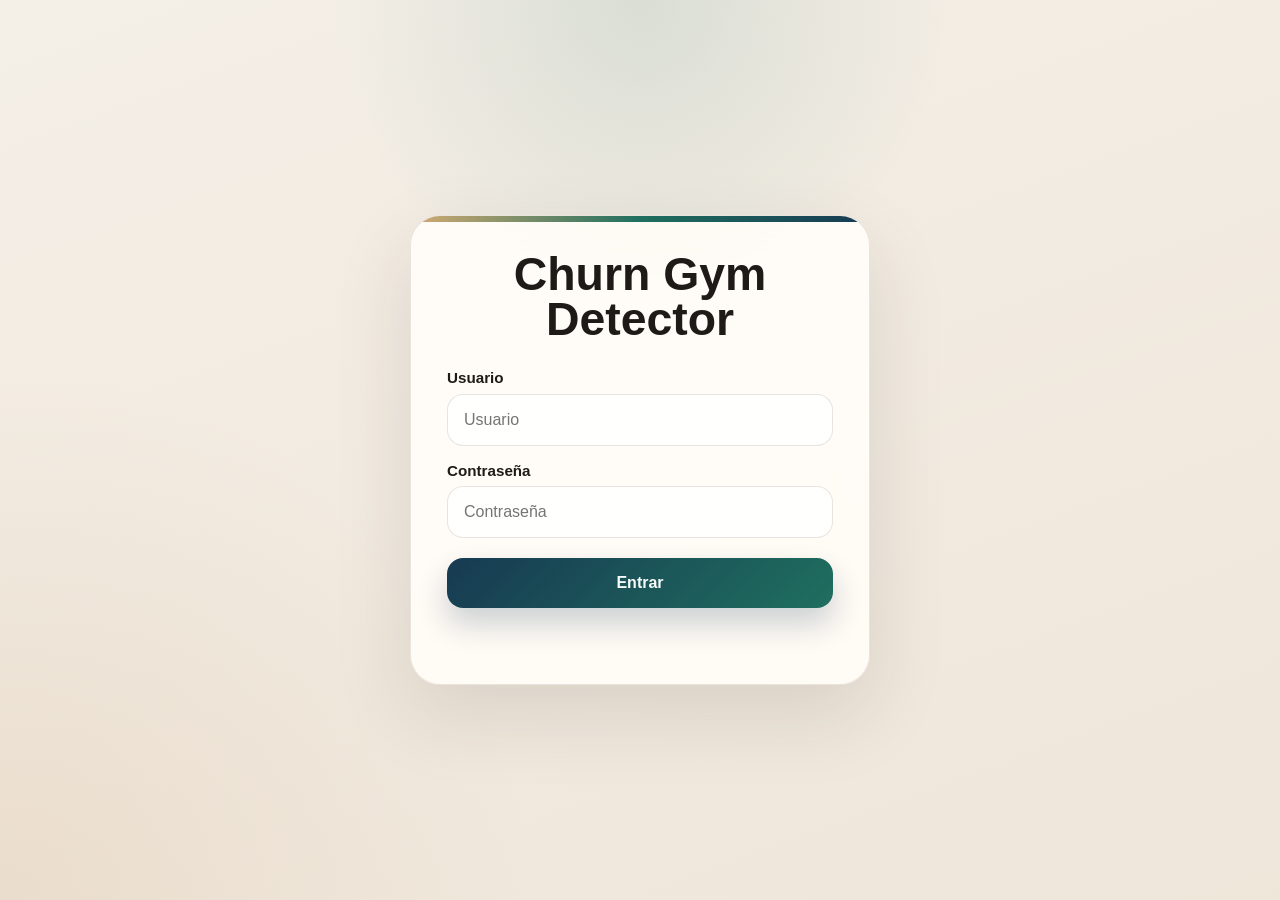
<file: frontend/index.html>
<!DOCTYPE html>
<html lang="es">
<head>
  <meta charset="UTF-8">
  <meta name="viewport" content="width=device-width, initial-scale=1.0">
  <title>Churn Gym Detector | Inicio de sesión</title>
  <link rel="stylesheet" href="./css/login.css">
</head>
<body>
  <main class="login-shell">
    <section class="login-card" aria-label="Formulario de inicio de sesión">
      <h1 class="card-title">Churn Gym Detector</h1>

      <form class="login-form" data-login-form novalidate>
        <div class="field">
          <label for="username">Usuario</label>
          <input id="username" name="username" type="text" autocomplete="username" placeholder="Usuario" required>
        </div>

        <div class="field">
          <label for="password">Contraseña</label>
          <input id="password" name="password" type="password" autocomplete="current-password" placeholder="Contraseña" required>
        </div>

        <button class="login-button" type="submit" data-submit-button>Entrar</button>
        <p class="feedback" data-feedback data-state="idle" aria-live="polite"></p>
      </form>
    </section>
  </main>

  <script type="module" src="./js/pages/login.js"></script>
</body>
</html>
</file>
<file: frontend/css/login.css>
:root {
  /* Variables base del tema para reutilizar colores, sombras, radios y tipografía. */
  --page-bg: #f4efe7;
  --panel: rgba(255, 252, 247, 0.94);
  --panel-border: rgba(88, 64, 49, 0.12);
  --primary: #1f6f5f;
  --text: #1f1a17;
  --error: #b42318;
  --success: #176c4b;
  --shadow: 0 30px 80px rgba(45, 34, 28, 0.12);
  --radius-lg: 16px;
  --radius-xl: 30px;
  font-family: "Segoe UI Variable Text", "Bahnschrift", sans-serif;
}

* {
  box-sizing: border-box;
}

body {
  margin: 0;
  min-height: 100vh;
  color: var(--text);

  /* Fondo compuesto por degradados para aportar profundidad sin utilizar imágenes externas. */
  background:
    radial-gradient(circle at top, rgba(31, 111, 95, 0.12), transparent 28%),
    radial-gradient(circle at bottom left, rgba(201, 164, 119, 0.18), transparent 34%),
    linear-gradient(160deg, var(--page-bg) 0%, #efe6da 100%);
}

.login-shell {
  /* Contenedor principal encargado de centrar el formulario en la pantalla. */
  min-height: 100vh;
  display: flex;
  align-items: center;
  justify-content: center;
  padding: 2rem;
}

.login-card {
  /* Tarjeta principal del formulario de inicio de sesión. */
  width: min(100%, 460px);
  padding: 2.25rem;
  border-radius: var(--radius-xl);
  background: var(--panel);
  border: 1px solid var(--panel-border);
  box-shadow: var(--shadow);
  backdrop-filter: blur(14px);
  position: relative;
  overflow: hidden;
  text-align: center;
}

.login-card::before {
  /* Línea superior decorativa para reforzar la identidad visual de la interfaz. */
  content: "";
  position: absolute;
  inset: 0 0 auto;
  height: 6px;
  background: linear-gradient(90deg, #d3ab72, var(--primary), #173a52);
}

.card-title {
  margin: 0 0 1.75rem;
  font-size: clamp(2rem, 5vw, 2.9rem);
  line-height: 0.96;
}

.login-form {
  display: grid;
  gap: 1rem;
}

.field {
  display: grid;
  gap: 0.45rem;
  text-align: left;
}

.field label {
  font-weight: 700;
  font-size: 0.95rem;
}

.field input {
  width: 100%;
  padding: 1rem;
  border-radius: var(--radius-lg);
  border: 1px solid rgba(88, 64, 49, 0.14);
  background: rgba(255, 255, 255, 0.9);
  color: var(--text);
  font: inherit;
  transition: border-color 160ms ease, box-shadow 160ms ease, background-color 160ms ease;
}

.field input:focus {
  /* Resalta el campo activo para mejorar la accesibilidad y la respuesta visual. */
  outline: 3px solid rgba(31, 111, 95, 0.14);
  border-color: rgba(31, 111, 95, 0.44);
  box-shadow: 0 0 0 4px rgba(31, 111, 95, 0.06);
}

.login-button {
  appearance: none;
  border: 0;
  border-radius: var(--radius-lg);
  padding: 1rem 1.2rem;
  background: linear-gradient(135deg, #173a52, var(--primary));
  color: #f7fbfa;
  font: inherit;
  font-weight: 700;
  cursor: pointer;
  transition: transform 160ms ease, box-shadow 160ms ease, opacity 160ms ease;
  box-shadow: 0 16px 30px rgba(23, 58, 82, 0.22);
  margin-top: 0.25rem;
}

.login-button:hover {
  transform: translateY(-1px);
}

.login-button:disabled {
  /* Estado visual utilizado mientras se procesa la solicitud de inicio de sesión. */
  opacity: 0.72;
  cursor: wait;
  transform: none;
}

.feedback {
  /* Reserva espacio para mostrar errores o avisos sin desplazar el formulario. */
  min-height: 1.5rem;
  margin: 0;
  font-size: 0.95rem;
}

.feedback[data-state="error"] {
  color: var(--error);
}

.feedback[data-state="success"] {
  color: var(--success);
}

@media (max-width: 640px) {
  /* Ajustes de espaciado para mejorar la visualización en pantallas pequeñas. */
  .login-shell {
    padding: 1rem;
  }

  .login-card {
    padding: 1.4rem;
    border-radius: 24px;
  }
}
</file>
<file: frontend/css/cliente-detalle.css>
/* Variables globales de color, tipografía y sombras utilizadas en la pantalla de detalle. */
:root {
  --bg: #f5f7f2;
  --panel: #ffffff;
  --line: #dbe2d4;
  --text: #1d2420;
  --muted: #68736d;
  --primary: #1f6f5f;
  --primary-dark: #174f45;
  --high: #c93d2b;
  --medium: #b7791f;
  --low: #2f855a;
  --shadow: 0 20px 55px rgba(29, 36, 32, 0.1);
  font-family: "Segoe UI Variable Text", "Bahnschrift", sans-serif;
}

* {
  box-sizing: border-box;
}

body {
  margin: 0;
  min-height: 100vh;
  color: var(--text);
  background: linear-gradient(180deg, #eef4ee 0%, var(--bg) 38%, #f8f8f4 100%);
}

h1,
h2,
p {
  margin-top: 0;
}

.topbar {
  display: flex;
  align-items: center;
  justify-content: space-between;
  gap: 1.5rem;
  padding: 1.5rem clamp(1rem, 4vw, 3rem);
  border-bottom: 1px solid var(--line);
  background: rgba(255, 255, 255, 0.82);
  backdrop-filter: blur(12px);
  position: sticky;
  top: 0;
  z-index: 10;
}

.eyebrow {
  margin: 0 0 0.25rem;
  color: var(--primary-dark);
  font-size: 0.78rem;
  font-weight: 800;
  text-transform: uppercase;
}

h1 {
  margin-bottom: 0;
  font-size: 1.65rem;
}

h2 {
  margin-bottom: 0.35rem;
  font-size: 1.2rem;
}

.session {
  display: flex;
  align-items: center;
  gap: 0.75rem;
  color: var(--muted);
  font-weight: 700;
}

button {
  font: inherit;
  cursor: pointer;
}

.ghost-button {
  border: 0;
  border-radius: 8px;
  padding: 0.75rem 1rem;
  color: var(--primary-dark);
  background: #e9f1ed;
  font-weight: 800;
}

.detail-page {
  width: min(1100px, 100%);
  margin: 0 auto;
  padding: 1.5rem clamp(1rem, 4vw, 3rem) 3rem;
}

.hero-card,
.panel {
  border: 1px solid var(--line);
  border-radius: 8px;
  background: var(--panel);
  box-shadow: var(--shadow);
}

.hero-card {
  display: flex;
  align-items: center;
  justify-content: space-between;
  gap: 1rem;
  padding: 1.25rem;
  margin-bottom: 1rem;
  border-left: 4px solid var(--line);
}

.hero-card.ALTO  { border-left-color: var(--high); }
.hero-card.MEDIO { border-left-color: var(--medium); }
.hero-card.BAJO  { border-left-color: var(--low); }

.hero-email {
  margin-bottom: 0;
  color: var(--muted);
}

.hero-risk {
  display: grid;
  gap: 0.3rem;
  min-width: 210px;
  justify-items: end;
  text-align: right;
}

.hero-risk strong {
  font-size: 2rem;
  line-height: 1;
}

.hero-risk strong.ALTO   { color: var(--high); }
.hero-risk strong.MEDIO  { color: var(--medium); }
.hero-risk strong.BAJO   { color: var(--low); }

.prob-bar {
  width: 100%;
  height: 6px;
  border-radius: 999px;
  background: var(--line);
  overflow: hidden;
}

.prob-fill {
  height: 100%;
  border-radius: 999px;
  width: 0;
  transition: width 0.6s ease;
  background: var(--muted);
}

.prob-fill.ALTO  { background: var(--high); }
.prob-fill.MEDIO { background: var(--medium); }
.prob-fill.BAJO  { background: var(--low); }

.trend-positive { color: var(--low); }
.trend-negative { color: var(--high); }

.hero-risk span:last-child {
  color: var(--muted);
  font-size: 0.9rem;
  font-weight: 700;
}

.risk-pill {
  display: inline-flex;
  align-items: center;
  justify-content: center;
  min-width: 90px;
  min-height: 38px;
  padding: 0.35rem 0.7rem;
  border-radius: 999px;
  color: #ffffff;
  background: var(--muted);
  font-size: 0.8rem;
  font-weight: 900;
}

.risk-pill.ALTO {
  background: var(--high);
}

.risk-pill.MEDIO {
  background: var(--medium);
}

.risk-pill.BAJO {
  background: var(--low);
}

.detail-grid {
  /* Organización del contenido en dos columnas: perfil del cliente y actividad registrada. */
  display: grid;
  grid-template-columns: repeat(2, minmax(0, 1fr));
  gap: 1rem;
}

.panel-heading {
  padding: 1rem;
  border-bottom: 1px solid var(--line);
}

.panel-heading p {
  margin-bottom: 0;
  color: var(--muted);
  font-size: 0.9rem;
  font-weight: 700;
}

.detail-list {
  display: grid;
  gap: 0.8rem;
  margin: 0;
  padding: 1rem;
}

.detail-list div {
  padding-top: 0.8rem;
  border-top: 1px solid var(--line);
}

.detail-list div:first-child {
  padding-top: 0;
  border-top: 0;
}

.detail-list dt {
  color: var(--muted);
  font-size: 0.78rem;
  font-weight: 800;
  text-transform: uppercase;
}

.detail-list dd {
  margin: 0.25rem 0 0;
  font-weight: 800;
}

.feedback {
  min-height: 1.4rem;
  margin: 1rem 0 0;
  color: var(--high);
  font-weight: 700;
}

@media (max-width: 860px) {
  .topbar,
  .session,
  .hero-card {
    align-items: flex-start;
    flex-direction: column;
  }

  .hero-risk {
    justify-items: start;
    text-align: left;
  }

  .detail-grid {
    grid-template-columns: 1fr;
  }
}
</file>
<file: frontend/css/dashboard.css>
:root {
  /* Variables comunes del dashboard para reutilizar colores, sombras y tipografía. */
  --bg: #f5f7f2;
  --panel: #ffffff;
  --line: #dbe2d4;
  --text: #1d2420;
  --muted: #68736d;
  --primary: #1f6f5f;
  --primary-dark: #174f45;
  --high: #c93d2b;
  --medium: #b7791f;
  --low: #2f855a;
  --shadow: 0 20px 55px rgba(29, 36, 32, 0.1);
  font-family: "Segoe UI Variable Text", "Bahnschrift", sans-serif;
}

* {
  box-sizing: border-box;
}

body {
  margin: 0;
  min-height: 100vh;
  color: var(--text);

  /* Fondo con degradado suave para mantener una interfaz limpia y homogénea. */
  background: linear-gradient(180deg, #eef4ee 0%, var(--bg) 38%, #f8f8f4 100%);
}

.topbar {
  display: flex;
  align-items: center;
  justify-content: space-between;
  gap: 1.5rem;
  padding: 1.5rem clamp(1rem, 4vw, 3rem);
  border-bottom: 1px solid var(--line);
  background: rgba(255, 255, 255, 0.82);
  backdrop-filter: blur(12px);
  position: sticky;
  top: 0;
  z-index: 10;
}

.eyebrow {
  margin: 0 0 0.25rem;
  color: var(--primary-dark);
  font-size: 0.78rem;
  font-weight: 800;
  letter-spacing: 0;
  text-transform: uppercase;
}

h1,
h2,
p {
  margin-top: 0;
}

h1 {
  margin-bottom: 0;
  font-size: 1.65rem;
}

h2 {
  margin-bottom: 0.35rem;
  font-size: 1.15rem;
}

.session {
  display: flex;
  align-items: center;
  gap: 0.75rem;
  color: var(--muted);
  font-weight: 700;
}

button,
input,
select {
  font: inherit;
}

button {
  cursor: pointer;
}

.ghost-button,
.primary-button {
  border: 0;
  border-radius: 8px;
  padding: 0.75rem 1rem;
  font-weight: 800;
}

.ghost-button {
  color: var(--primary-dark);
  background: #e9f1ed;
}

.primary-button {
  align-self: end;
  color: #ffffff;
  background: linear-gradient(135deg, var(--primary-dark), var(--primary));
  box-shadow: 0 12px 25px rgba(31, 111, 95, 0.2);
}

.dashboard {
  width: min(1600px, calc(100vw - 1.5rem));
  margin: 0 auto;
  padding: 1.25rem clamp(0.75rem, 2vw, 2rem) 3rem;
}

.toolbar,
.selection-panel,
.table-panel,
.insight-panel {
  border: 1px solid var(--line);
  border-radius: 8px;
  background: var(--panel);
  box-shadow: var(--shadow);
}

.toolbar {
  display: grid;
  grid-template-columns: repeat(4, minmax(130px, 180px)) minmax(160px, 1fr) auto;
  gap: 1rem;
  align-items: end;
  padding: 1rem;
  margin-bottom: 1rem;
}

.pagination {
  display: flex;
  align-items: center;
  justify-content: center;
  gap: 1rem;
  padding: 0.75rem 1rem;
  border-top: 1px solid var(--line);
  color: var(--muted);
  font-size: 0.9rem;
  font-weight: 700;
}

.selection-panel {
  display: flex;
  align-items: center;
  justify-content: space-between;
  gap: 1rem;
  padding: 1rem;
  margin-bottom: 1rem;
  background: linear-gradient(135deg, #f0f6f3, #ffffff);
}

.control {
  display: grid;
  gap: 0.4rem;
}

.control label {
  color: var(--muted);
  font-size: 0.86rem;
  font-weight: 800;
}

.control input,
.control select {
  width: 100%;
  min-height: 44px;
  border: 1px solid var(--line);
  border-radius: 8px;
  padding: 0.7rem 0.8rem;
  background: #fbfcfa;
  color: var(--text);
}

.selection-actions {
  display: flex;
  align-items: center;
  gap: 0.75rem;
  flex-wrap: wrap;
  justify-content: flex-end;
}

.selection-count {
  display: inline-flex;
  align-items: center;
  padding: 0.35rem 0.75rem;
  border-radius: 999px;
  background: #e9f1ed;
  color: var(--primary-dark);
  font-size: 0.86rem;
  font-weight: 800;
}

.content-grid {
  /* Distribución principal del dashboard: tabla de clientes y panel lateral de resumen. */
  display: grid;
  grid-template-columns: minmax(0, 1fr) 280px;
  gap: 1rem;
  align-items: start;
}

.table-panel,
.insight-panel {
  overflow: hidden;
}

.panel-heading {
  display: flex;
  align-items: center;
  justify-content: space-between;
  gap: 1rem;
  padding: 1rem;
  border-bottom: 1px solid var(--line);
}

.panel-heading p,
.panel-heading span {
  margin: 0;
  color: var(--muted);
  font-size: 0.9rem;
  font-weight: 700;
}

.panel-heading-stack {
  align-items: flex-start;
  justify-content: flex-start;
}

.insight-panel {
  padding-bottom: 1rem;
}

.chart-shell {
  /* Contenedor del gráfico circular de distribución de riesgos. */
  display: flex;
  justify-content: center;
  padding: 1rem 1rem 0.5rem;
}

.risk-chart {
  display: grid;
  place-items: center;
  width: 210px;
  aspect-ratio: 1;
  border-radius: 50%;
  background: conic-gradient(var(--high) 0 34%, var(--medium) 34% 67%, var(--low) 67% 100%);
  box-shadow: inset 0 0 0 1px rgba(29, 36, 32, 0.05);
}

.risk-chart-inner {
  display: grid;
  place-items: center;
  width: 58%;
  aspect-ratio: 1;
  border-radius: 50%;
  background: var(--panel);
  box-shadow: inset 0 0 0 1px var(--line);
  text-align: center;
}

.risk-chart-inner strong {
  font-size: 2rem;
  line-height: 1;
}

.risk-chart-inner span {
  color: var(--muted);
  font-size: 0.86rem;
  font-weight: 700;
}

.chart-legend {
  display: grid;
  gap: 0.75rem;
  margin: 0;
  padding: 0 1rem;
}

.chart-legend div {
  padding-top: 0.75rem;
  border-top: 1px solid var(--line);
}

.chart-legend dt,
.chart-legend dd {
  margin: 0;
}

.chart-legend dt {
  display: flex;
  align-items: center;
  gap: 0.55rem;
  font-size: 0.93rem;
  font-weight: 800;
}

.chart-legend dd {
  margin-top: 0.25rem;
  color: var(--muted);
  font-size: 0.93rem;
  font-weight: 700;
}

.legend-dot {
  width: 0.75rem;
  height: 0.75rem;
  border-radius: 50%;
  flex: 0 0 auto;
}

.legend-dot-high {
  background: var(--high);
}

.legend-dot-medium {
  background: var(--medium);
}

.legend-dot-low {
  background: var(--low);
}

.table-wrap {
  overflow-x: auto;
}

table {
  width: 100%;
  border-collapse: collapse;
  min-width: 980px;
}

th,
td {
  padding: 0.9rem 1rem;
  border-bottom: 1px solid var(--line);
  text-align: left;
}

th {
  color: var(--muted);
  font-size: 0.78rem;
  text-transform: uppercase;
}

th:first-child,
td:first-child {
  width: 54px;
  padding-right: 0.5rem;
}

th input[type="checkbox"],
td input[type="checkbox"] {
  width: 18px;
  height: 18px;
  accent-color: var(--primary);
}

tbody tr {
  transition: background-color 140ms ease;
}

tbody tr:hover {
  background: #f4f8f5;
}

.client-cell strong,
.client-cell span {
  display: block;
}

.client-cell span {
  margin-top: 0.2rem;
  color: var(--muted);
  font-size: 0.86rem;
}

.risk-pill {
  display: inline-flex;
  align-items: center;
  min-width: 72px;
  justify-content: center;
  border-radius: 999px;
  padding: 0.35rem 0.6rem;
  color: #ffffff;
  font-size: 0.78rem;
  font-weight: 900;
}

.risk-pill.ALTO {
  background: var(--high);
}

.risk-pill.MEDIO {
  background: var(--medium);
}

.risk-pill.BAJO {
  background: var(--low);
}

.table-link {
  /* Estilo de acción secundaria para acceder al detalle de cada cliente. */
  display: inline-flex;
  align-items: center;
  justify-content: center;
  min-height: 38px;
  padding: 0.45rem 0.8rem;
  border-radius: 8px;
  color: var(--primary-dark);
  background: #e9f1ed;
  font-size: 0.86rem;
  font-weight: 800;
  text-decoration: none;
}

.feedback {
  min-height: 1.4rem;
  margin: 1rem 0 0;
  color: var(--high);
  font-weight: 700;
}

@media (max-width: 860px) {
  /* Adaptación del dashboard para pantallas pequeñas. */
  .topbar,
  .session,
  .selection-panel {
    align-items: flex-start;
    flex-direction: column;
  }

  .toolbar,
  .content-grid {
    grid-template-columns: 1fr;
  }

  .pagination {
    flex-direction: column;
    gap: 0.5rem;
  }

  .chart-shell {
    padding-top: 0.5rem;
  }

  .primary-button {
    width: 100%;
  }

  .selection-actions {
    width: 100%;
    justify-content: stretch;
  }

  .selection-actions .ghost-button,
  .selection-actions .primary-button {
    width: 100%;
  }
}
</file>
<file: frontend/css/perfil.css>
:root {
  --bg: #f5f7f2;
  --panel: #ffffff;
  --line: #dbe2d4;
  --text: #1d2420;
  --muted: #68736d;
  --primary: #1f6f5f;
  --primary-dark: #174f45;
  --shadow: 0 20px 55px rgba(29, 36, 32, 0.1);
  font-family: "Segoe UI Variable Text", "Bahnschrift", sans-serif;
}

* {
  box-sizing: border-box;
}

body {
  margin: 0;
  min-height: 100vh;
  color: var(--text);
  background: linear-gradient(180deg, #eef4ee 0%, var(--bg) 38%, #f8f8f4 100%);
}

h1,
h2,
p {
  margin-top: 0;
}

/* == Topbar ======================================= */
.topbar {
  display: flex;
  align-items: center;
  justify-content: space-between;
  gap: 1.5rem;
  padding: 1.5rem clamp(1rem, 4vw, 3rem);
  border-bottom: 1px solid var(--line);
  background: rgba(255, 255, 255, 0.82);
  backdrop-filter: blur(12px);
  position: sticky;
  top: 0;
  z-index: 10;
}

.eyebrow {
  margin: 0 0 0.25rem;
  color: var(--primary-dark);
  font-size: 0.78rem;
  font-weight: 800;
  text-transform: uppercase;
}

h1 {
  margin-bottom: 0;
  font-size: 1.65rem;
}

.session {
  display: flex;
  align-items: center;
  gap: 0.75rem;
  flex-wrap: wrap;
}

/* == Botones ======================================= */
button {
  cursor: pointer;
  font-family: inherit;
  font-size: 0.9rem;
  border: none;
  border-radius: 8px;
  padding: 0.5rem 1.1rem;
  transition: background 0.15s, opacity 0.15s;
}

button:disabled {
  opacity: 0.5;
  cursor: not-allowed;
}

.primary-button {
  background: var(--primary);
  color: #fff;
  font-weight: 700;
}

.primary-button:hover:not(:disabled) {
  background: var(--primary-dark);
}

.ghost-button {
  background: transparent;
  color: var(--primary-dark);
  border: 1.5px solid var(--line);
  font-weight: 600;
}

.ghost-button:hover:not(:disabled) {
  background: var(--line);
}

/* == Layout principal ============================== */
.perfil-page {
  max-width: 900px;
  margin: 0 auto;
  padding: 2rem clamp(1rem, 4vw, 2rem) 4rem;
}

/* == Hero del gimnasio ============================= */
.gym-hero {
  display: flex;
  align-items: flex-start;
  justify-content: space-between;
  gap: 1rem;
  padding: 1.5rem;
  margin-bottom: 1.5rem;
  background: var(--panel);
  border-radius: 14px;
  box-shadow: var(--shadow);
  border-left: 4px solid var(--primary);
}

.gym-hero h2 {
  margin-bottom: 0.25rem;
  font-size: 1.4rem;
}

.hero-meta {
  margin: 0.1rem 0 0;
  color: var(--muted);
  font-size: 0.92rem;
}

/* == Grid de paneles =============================== */
.perfil-grid {
  display: grid;
  grid-template-columns: 1fr 1fr;
  gap: 1.25rem;
  margin-bottom: 1.25rem;
}

/* == Panel ========================================= */
.panel {
  background: var(--panel);
  border-radius: 14px;
  box-shadow: var(--shadow);
  overflow: hidden;
}

.panel-heading {
  display: flex;
  align-items: flex-start;
  justify-content: space-between;
  gap: 1rem;
  padding: 1.25rem 1.5rem 0.75rem;
  border-bottom: 1px solid var(--line);
}

.panel-heading h2 {
  font-size: 1rem;
  margin-bottom: 0.15rem;
}

.panel-heading p {
  margin: 0;
  color: var(--muted);
  font-size: 0.85rem;
}

/* == Lista de detalles ============================= */
.detail-list {
  margin: 0;
  padding: 0.75rem 1.5rem 1.25rem;
}

.detail-list > div {
  display: flex;
  justify-content: space-between;
  align-items: baseline;
  gap: 1rem;
  padding: 0.55rem 0;
  border-bottom: 1px solid var(--line);
}

.detail-list > div:last-child {
  border-bottom: none;
}

.detail-list dt {
  color: var(--muted);
  font-size: 0.85rem;
  font-weight: 600;
  white-space: nowrap;
}

.detail-list dd {
  margin: 0;
  font-weight: 700;
  font-size: 0.95rem;
  text-align: right;
}

/* == Panel de edición ============================== */
.edit-panel {
  margin-bottom: 1.25rem;
}

.edit-form {
  padding: 1.25rem 1.5rem 1.5rem;
  display: grid;
  grid-template-columns: 1fr 1fr;
  gap: 1rem;
}

.form-row {
  display: flex;
  flex-direction: column;
  gap: 0.35rem;
}

.form-row label {
  font-size: 0.82rem;
  font-weight: 700;
  color: var(--muted);
  text-transform: uppercase;
  letter-spacing: 0.03em;
}

.form-row input {
  padding: 0.55rem 0.75rem;
  border: 1.5px solid var(--line);
  border-radius: 8px;
  font-family: inherit;
  font-size: 0.95rem;
  color: var(--text);
  background: var(--bg);
  transition: border-color 0.15s;
}

.form-row input:focus {
  outline: none;
  border-color: var(--primary);
}

.form-actions {
  grid-column: 1 / -1;
  display: flex;
  justify-content: flex-end;
  gap: 0.75rem;
  padding-top: 0.5rem;
}

/* == Feedback ====================================== */
.feedback {
  min-height: 1.4rem;
  color: var(--primary-dark);
  font-size: 0.9rem;
  font-weight: 600;
  text-align: center;
}

/* == Responsive ==================================== */
@media (max-width: 640px) {
  .perfil-grid {
    grid-template-columns: 1fr;
  }

  .gym-hero {
    flex-direction: column;
  }

  .edit-form {
    grid-template-columns: 1fr;
  }
}
</file>
